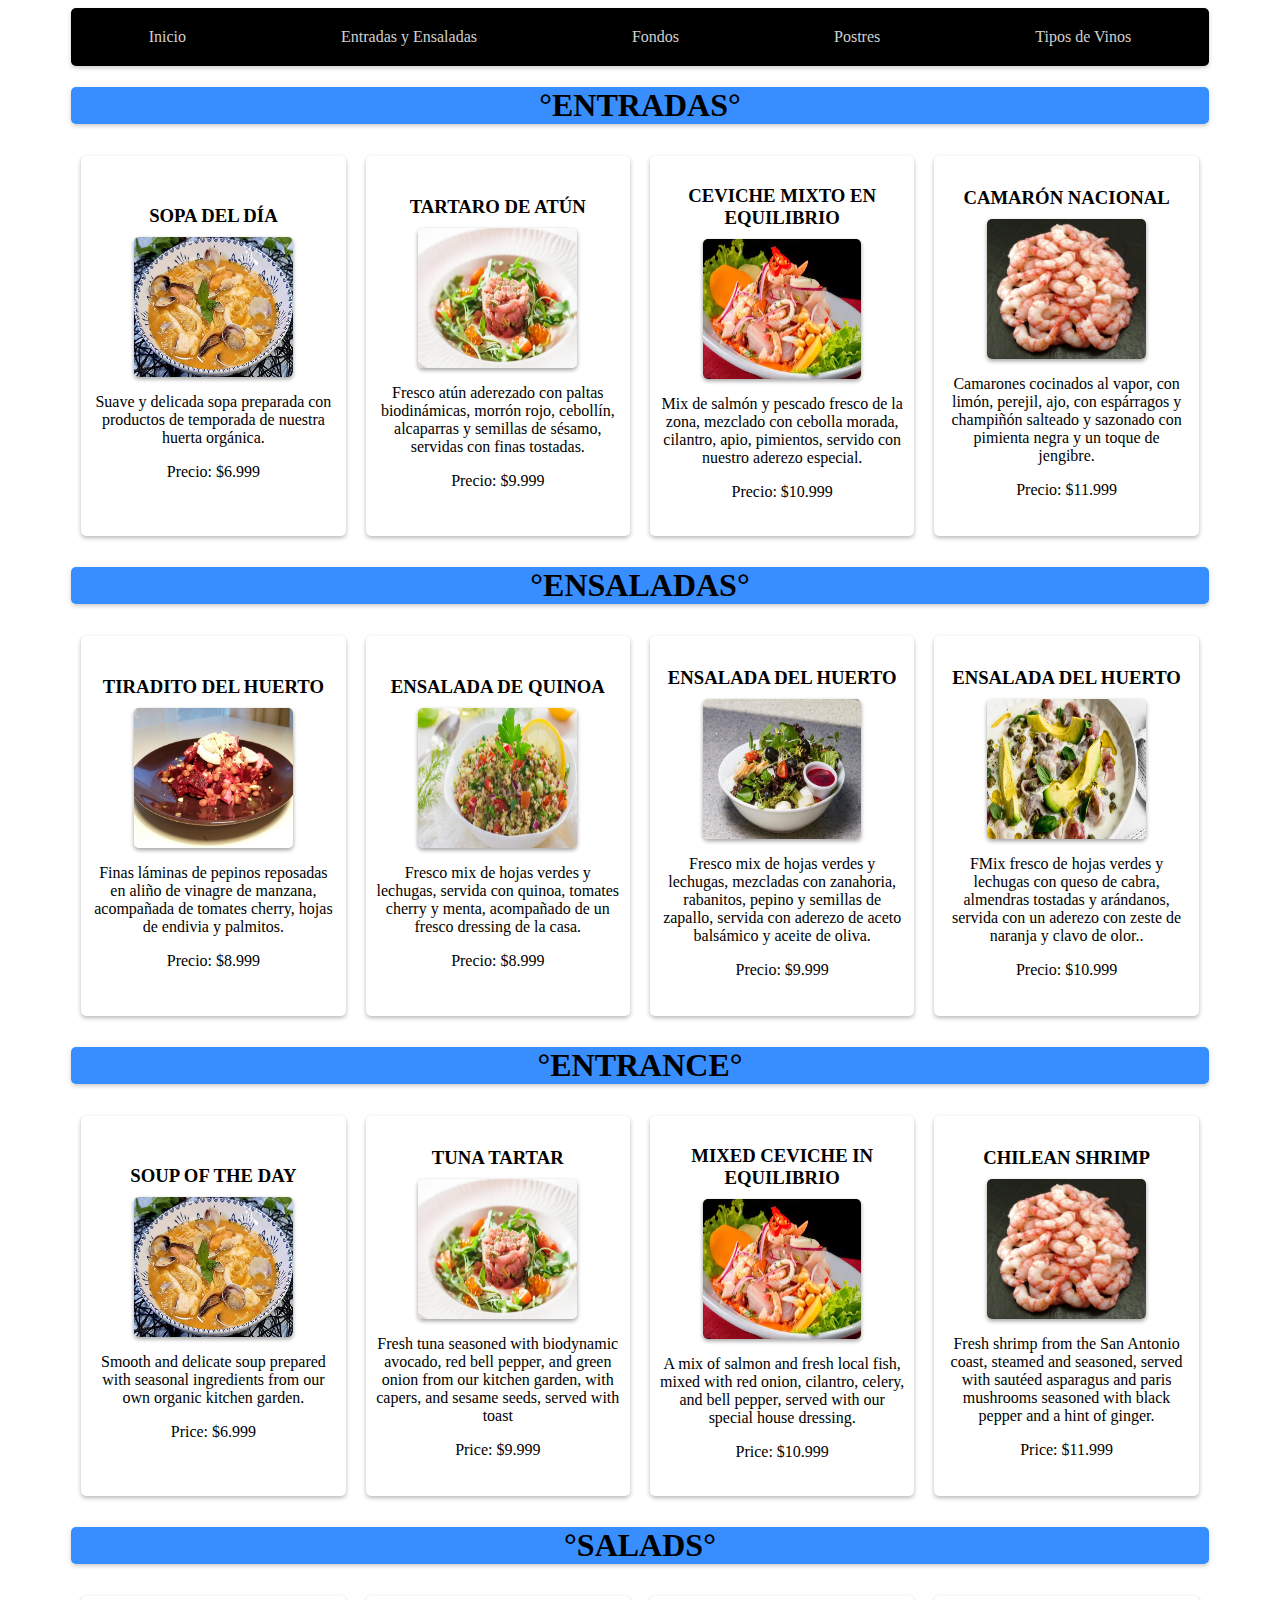
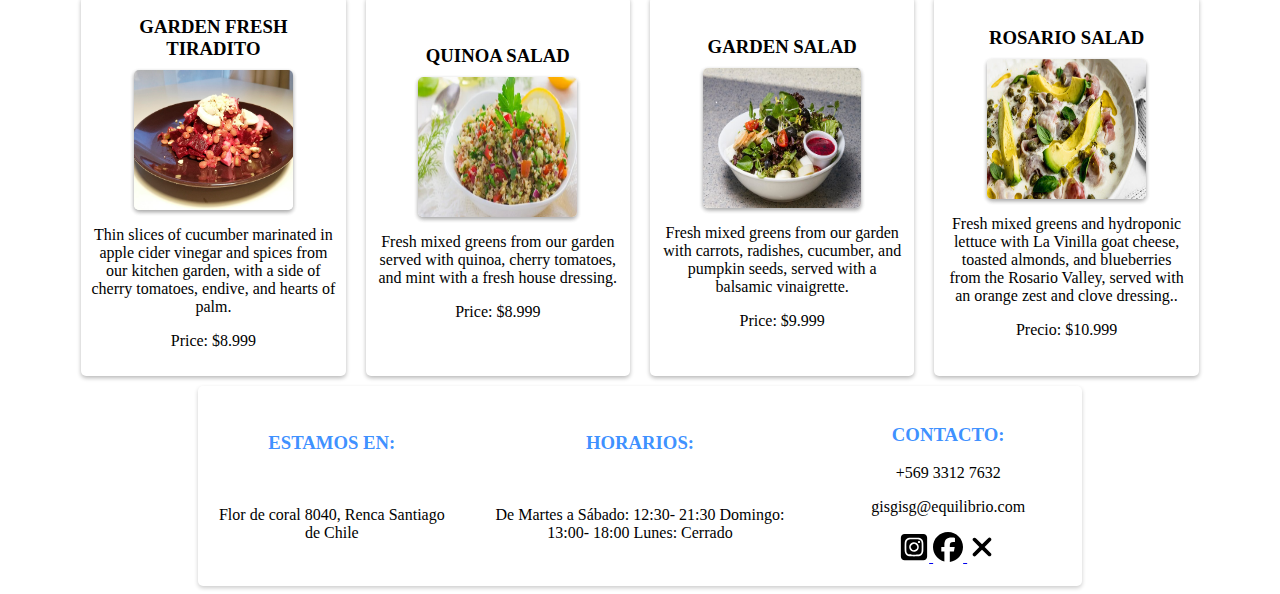
<file: entradas.html>
<!DOCTYPE html>
<html lang="en">
<head>
    <meta charset="UTF-8">
    <meta name="viewport" content="width=device-width, initial-scale=1.0">
    <title>Potres</title>
    <link rel="stylesheet" type="text/css" href="entradas.css"/>
</head>
<body>

<div id="barraNavegacion">
    <ul class="nav-lista">
        <li><a href="index.html">Inicio</a></li>
        <li><a href="entradas.html">Entradas y Ensaladas</a></li>
        <li><a href="fondos.html">Fondos</a></li>
        <li><a href="postres.html">Postres</a></li>
        <li><a href="vinos.html">Tipos de Vinos</a></li>
    </ul>
</div>

<div id="tit">
    <h1 id="pos">°ENTRADAS°</h1>
</div>

<div class="Ensaladas-Ensaladas">
    <div class="ensala">
        <h3>SOPA DEL DÍA</h3>
        <div class="asada">
            <img src="Sopa-de-pescado-y-marisco-receta.jpg"  alt="">
        </div>
        <div class="difini">
            <p>Suave y delicada sopa preparada con productos de
                temporada de nuestra huerta orgánica.</p>
            <p>Precio: $6.999</p>
        </div> 
    </div>
<br>
    <div class="ensala ">
        <h3>TARTARO DE ATÚN</h3>
        <div class="asada">
            <img src="depositphotos_131833916-stock-photo-tuna-tartare-with-greens.jpg" alt="">
        </div>
        <div class="difini">
            <p>Fresco atún aderezado con paltas biodinámicas,
                morrón rojo, cebollín, alcaparras y
                semillas de sésamo, servidas con finas tostadas.</p>
            <p>Precio: $9.999</p>
        </div>
    </div>
<br>
    <div class="ensala">
        <h3>CEVICHE MIXTO EN EQUILIBRIO</h3>
        <div class="asada">
            <img src="Receta-de-Ceviche-Mixto-Peruano.webp" alt="">
        </div>
        <div class="difini">
            <p>Mix de salmón y pescado fresco de la zona, mezclado
                con cebolla morada, cilantro, apio, pimientos, servido
                con nuestro aderezo especial.</p>
            <p>Precio: $10.999</p>
        </div>
    </div>
    <br>
    <div class="ensala">
        <h3>CAMARÓN NACIONAL</h3>
        <div class="asada">
            <img src="camaron_primera.jpg" alt="">
        </div>
        <div class="difini">
            <p>Camarones cocinados al vapor, con limón, perejil,
                ajo, con espárragos y champiñón salteado y 
                sazonado con pimienta negra y un toque de jengibre.</p>
            <p>Precio: $11.999</p>
        </div> 
    </div>
</div>

<div id="tit">
    <h1 id="pos">°ENSALADAS°</h1>
</div>

<!-- Ensaladas-y-Entradas -->

<div class="Ensaladas-Ensaladas">
    <div class="ensala">
        <h3>TIRADITO DEL HUERTO</h3>
        <div class="asada">
            <img src="Ensalada-de-rosario.jpg" alt="">
        </div>
        <div class="difini">
            <p>Finas láminas de pepinos reposadas en aliño de vinagre
                de manzana, acompañada de
                tomates cherry, hojas de endivia y palmitos.</p>
            <p>Precio: $8.999</p>
        </div>
    </div>
<br>
    <div class="ensala">
        <h3>ENSALADA DE QUINOA</h3>
        <div class="asada">
            <img src="ensalada-de-quinoa-655x368.webp" alt="">
        </div>
        <div class="difini">
            <p>Fresco mix de hojas verdes y lechugas, 
                servida con quinoa, tomates cherry y menta,
                acompañado de un fresco dressing de la casa.</p>
            <p>Precio: $8.999</p>
        </div>
    </div>
<br>
    <div class="ensala">
        <h3>ENSALADA DEL HUERTO</h3>
        <div class="asada">
            <img src="RE177.jpg" alt="">
        </div>
        <div class="difini">
            <p>Fresco mix de hojas verdes y lechugas,
                 mezcladas con zanahoria, rabanitos, pepino y
                semillas de zapallo, servida con aderezo de aceto
                balsámico y aceite de oliva.</p>
            <p>Precio: $9.999</p>
        </div>
    </div>
<br>
    <div class="ensala">
        <h3>ENSALADA DEL HUERTO</h3>
        <div class="asada">
            <img src="tiradito-apaltado-7-480x270.jpg" alt="">
        </div>
        <div class="difini">
            <p>FMix fresco de hojas verdes y lechugas 
                con queso de cabra, almendras tostadas y
                arándanos, servida con un
                aderezo con zeste de naranja y clavo de olor..</p>
                <p>Precio: $10.999</p>
        </div>
    </div>

</div>

</div>

<div id="tit">
<h1 id="pos">°ENTRANCE°</h1>
</div>

<div class="Ensaladas-Ensaladas">
    <div class="ensala">
        <h3>SOUP OF THE DAY</h3>
        <div class="asada">
            <img src="Sopa-de-pescado-y-marisco-receta.jpg" alt="">
        </div>
        <div class="difini">
            <p>Smooth and delicate soup prepared with seasonal
                ingredients from our own organic kitchen garden.</p>
            <p>Price: $6.999</p>
        </div> 
    </div>
<br>
    <div class="ensala ">
        <h3>TUNA TARTAR</h3>
        <div class="asada">
            <img src="depositphotos_131833916-stock-photo-tuna-tartare-with-greens.jpg" alt="">
        </div>
        <div class="difini">
            <p>Fresh tuna seasoned with biodynamic avocado, red
                bell pepper, and green onion from our kitchen garden,
                with capers, and sesame seeds, served with toast</p>
            <p>Price: $9.999</p>
        </div>
    </div>
<br>
    <div class="ensala">
        <h3>MIXED CEVICHE IN EQUILIBRIO</h3>
        <div class="asada">
            <img src="Receta-de-Ceviche-Mixto-Peruano.webp" alt="">
        </div>
        <div class="difini">
            <p>A mix of salmon and fresh local fish, mixed with red
                onion, cilantro, celery, and bell pepper, served with our
                special house dressing.</p>
            <p>Price: $10.999</p>
        </div>
    </div>
    <br>
    <div class="ensala">
        <h3>CHILEAN SHRIMP</h3>
        <div class="asada">
            <img src="camaron_primera.jpg" alt="">
        </div>
        <div class="difini">
            <p>Fresh shrimp from the San Antonio coast, steamed and
                seasoned, served with
                sautéed asparagus and paris mushrooms seasoned with
                black pepper and a hint of ginger.</p>
            <p>Price: $11.999</p>
        </div> 
    </div>
</div>

<div id="tit">
    <h1 id="pos">°SALADS°</h1>
</div>

<!-- Ensaladas-y-Entradas -->

<div class="Ensaladas-Ensaladas">
    <div class="ensala">
        <h3>GARDEN FRESH TIRADITO</h3>
        <div class="asada">
            <img src="Ensalada-de-rosario.jpg" alt="">
        </div>
        <div class="difini">
            <p>Thin slices of cucumber marinated in apple cider
                vinegar and spices from our kitchen garden, with a side
                of cherry tomatoes, endive, and hearts of palm.</p>
            <p>Price: $8.999</p>
        </div>
    </div>
<br>
    <div class="ensala">
        <h3>QUINOA SALAD</h3>
        <div class="asada">
            <img src="ensalada-de-quinoa-655x368.webp" alt="">
        </div>
        <div class="difini">
            <p>Fresh mixed greens from our garden served with
                quinoa, cherry tomatoes, and mint with a fresh house
                dressing.</p>
            <p>Price: $8.999</p>
        </div>
    </div>
<br>
    <div class="ensala">
        <h3>GARDEN SALAD</h3>
        <div class="asada">
            <img src="RE177.jpg" alt="">
        </div>
        <div class="difini">
            <p>Fresh mixed greens from our garden with carrots,
                radishes, cucumber, and pumpkin seeds, served with a
                balsamic vinaigrette.</p>
            <p>Price: $9.999</p>
        </div>
    </div>
<br>
    <div class="ensala">
        <h3>ROSARIO SALAD</h3>
        <div class="asada">
            <img src="tiradito-apaltado-7-480x270.jpg" alt="">
        </div>
        <div class="difini">
            <p>Fresh mixed greens and hydroponic lettuce with
                La Vinilla goat cheese, toasted almonds, and blueberries
                from the Rosario Valley, served with an orange zest
                and clove dressing..</p>
                <p>Precio: $10.999</p>
        </div>
    </div>

</div>

<div id="box3">

    <div id="ubicacion">
        <h3 class="red">ESTAMOS EN:</h3>
        <br>
        <p>Flor de coral 8040, Renca Santiago de Chile</p>
    </div>

    <div id="Horarios">
        <h3 class="red">HORARIOS:</h3>
        <br>
        <p>De Martes a Sábado: 12:30- 21:30 Domingo: 13:00- 18:00 Lunes: Cerrado</p>
    </div>
<br>
<br>
    <div id="Contacto">
        <h3 class="red">CONTACTO:</h3>
        <p>+569 3312 7632</p>
        <p>gisgisg@equilibrio.com</p>
        <a href="https://www.instagram.com/">
            <img src="square-instagram-brands-solid.svg" id="insta">
        </a>
        <a href="https://www.facebook.com/?locale=es_LA">
            <img src="facebook-brands-solid.svg" id="face">
        </a>
        <a href="https://x.com/?lang=es">
            <img src="xmark-solid.svg" id="x">
        </a> 
    </div>

</div>

</body>

</html>
</file>
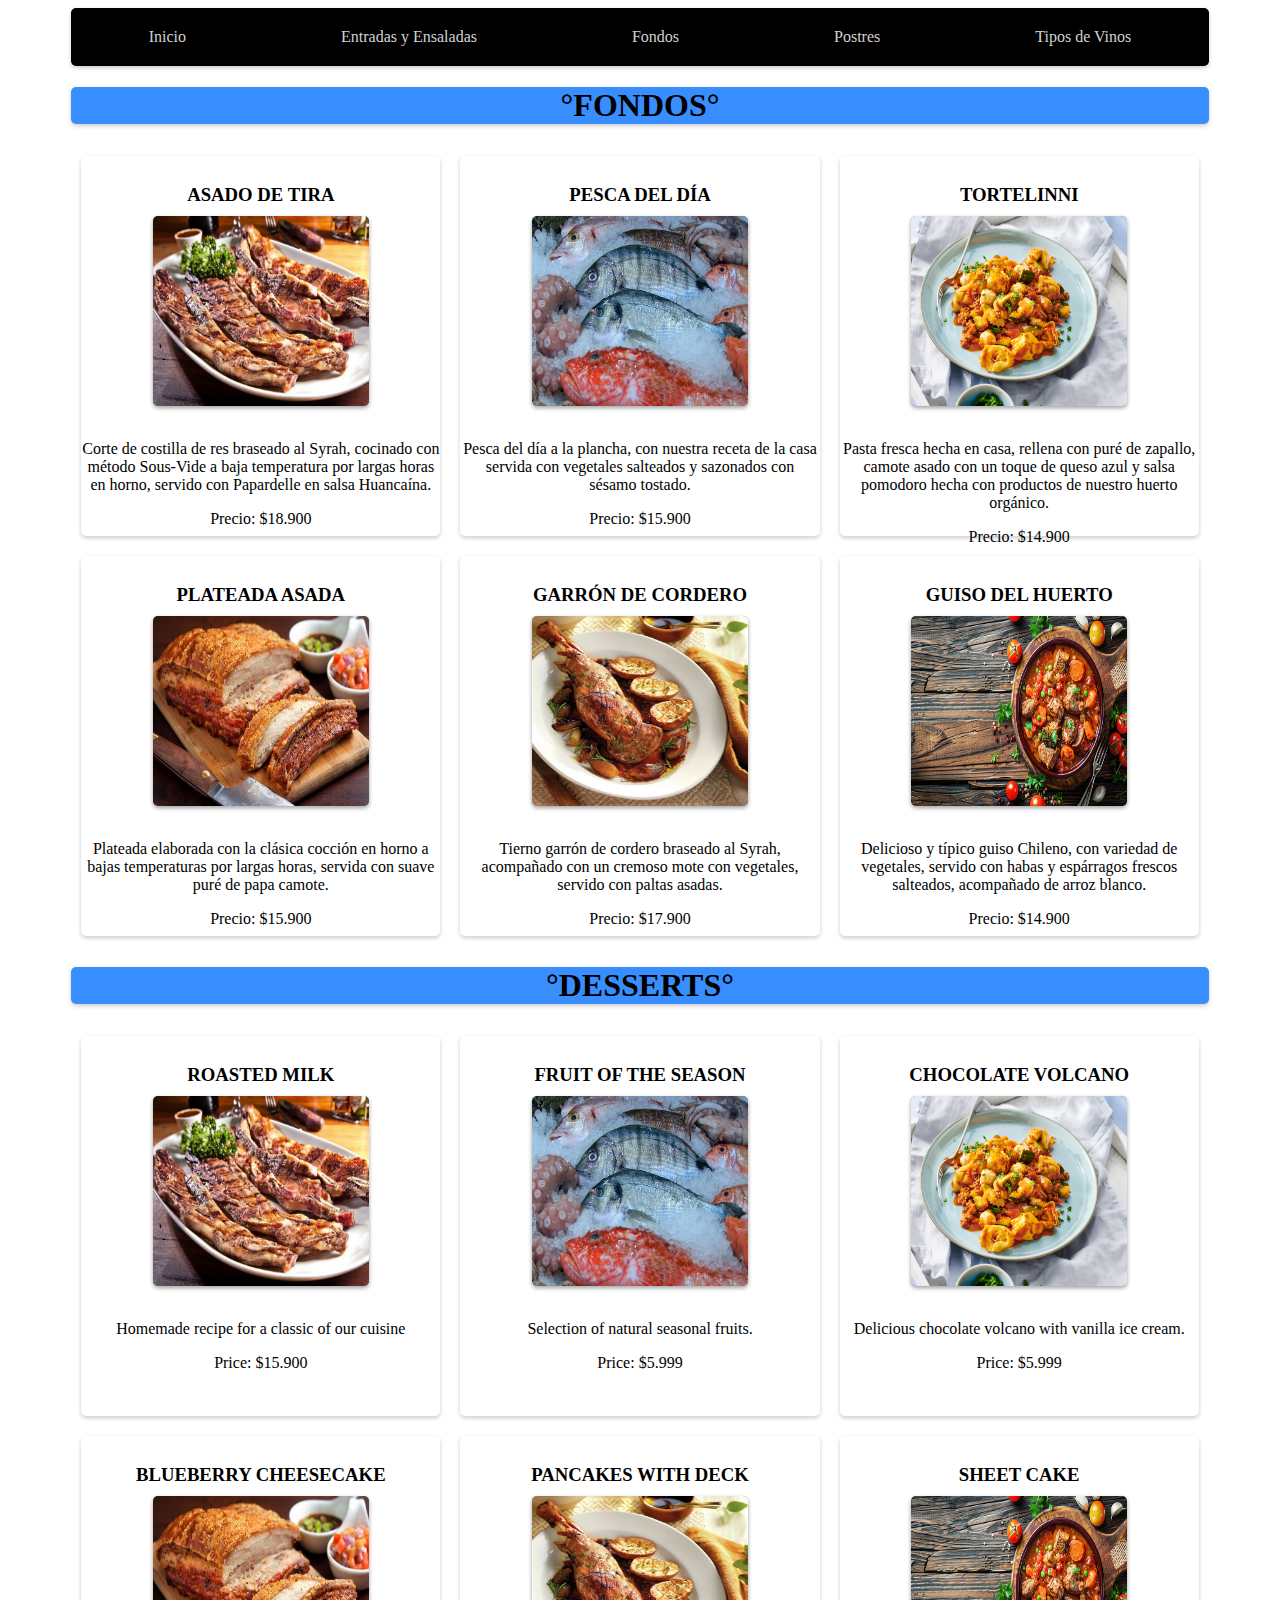
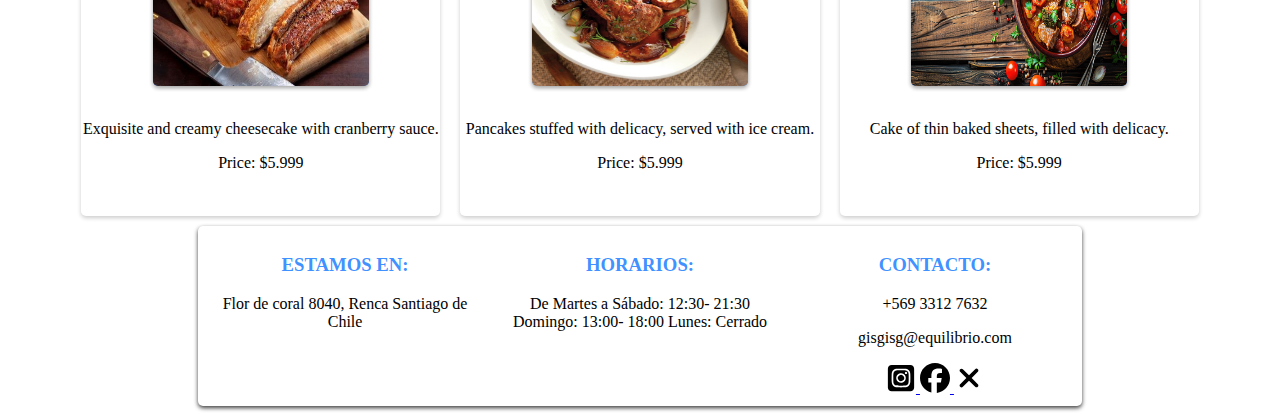
<file: fondos.html>
<!DOCTYPE html>
<html lang="en">
<head>
    <meta charset="UTF-8">
    <meta name="viewport" content="width=device-width, initial-scale=1.0">
    <link rel="stylesheet" href="fondos.css">
    <title>Document</title>
</head>
<body>

    <div id="barraNavegacion">
        <ul class="nav-lista">
            <li><a href="index.html">Inicio</a></li>
            <li><a href="entradas.html">Entradas y Ensaladas</a></li>
            <li><a href="fondos.html">Fondos</a></li>
            <li><a href="postres.html">Postres</a></li>
            <li><a href="vinos.html">Tipos de Vinos</a></li>
        </ul>
    </div>
    
    <div id="tit">
        <h1 id="pos">°FONDOS°</h1>
    </div>

    <div class="contenedor1">
        <div class="postres ">
            <br>
            <h3>ASADO DE TIRA</h3>
            <div class="asada">
                <img src="la-tira-de-asado-varia-se-precio-segun-se-lo-LQ2ODSIAN5FMPKD2G722FLCXUM.avif"  alt="">
            </div>
            <br>
            <p>Corte de costilla de res braseado al Syrah,
                cocinado con método Sous-Vide a baja temperatura
                por largas horas en horno, servido con Papardelle
                en salsa Huancaína.</p>
            <p>Precio: $18.900</p> 
        </div>
<br>
        <div class="postres ">
            <br>
            <h3>PESCA DEL DÍA </h3>
            <div class="asada">
                <img src="como_saber_si_el_pescado_es_fresco_31613_orig.jpg"  alt="">
            </div>
            <br>
            <p>Pesca del día a la plancha, con nuestra receta de
                la casa servida con vegetales salteados y sazonados
                con sésamo tostado.</p>
            <p>Precio: $15.900</p>
        </div>
<br>
        <div class="postres">
            <br>
            <h3>TORTELINNI</h3>
            <div class="asada">
                <img src="e3ff0abe-e56d-4010-a722-417b4087dec9.avif"  alt="">
            </div>
            <br>
            <p>Pasta fresca hecha en casa, rellena con puré de zapallo,
                camote asado con un toque de queso azul y salsa
                pomodoro hecha con productos de nuestro huerto
                orgánico.</p>
            <p>Precio: $14.900</p>
        </div>
    </div>

    <div class="contenedor1">
        <div class="postres ">
            <br>
            <h3>PLATEADA ASADA</h3>
            <div class="asada">
                <img src="94f419f13a42f3da6e382262628f6a89.jpeg"  alt="">
            </div>
            <br>
            <p>Plateada elaborada con la clásica cocción en horno a
                bajas temperaturas por largas horas, servida con suave
                puré de papa camote.</p>
            <p>Precio: $15.900</p>
        </div>
<br>
        <div class="postres ">
            <br>
            <h3>GARRÓN DE CORDERO</h3>
            <div class="asada">
                <img src="paso_a_paso_para_realizar_paletilla_de_cordero_al_horno_con_escalonias_y_patatas_resultado_final_adbe15c1_600x600.jpg"  alt="">
            </div>
            <br>
            <p>Tierno garrón de cordero braseado al Syrah,
                acompañado con un cremoso mote con
                vegetales, servido con paltas asadas.</p>
            <p>Precio: $17.900</p>
        </div>
<br>
        <div class="postres ">
            <br>
            <h3>GUISO DEL HUERTO</h3>
            <div class="asada">
                <img src="pngtree-stew-with-meat-and-vegetables-in-tomato-sauce-on-wooden-background-image_15872146.jpg"  alt="">
            </div>
            <br>
            <p>Delicioso y típico guiso Chileno, con variedad de
                vegetales, servido con habas y
                espárragos frescos salteados, acompañado de
                arroz blanco.</p>
            <p>Precio: $14.900</p>
        </div>
    </div>

</div>

<div id="tit">
    <h1 id="pos">°DESSERTS°</h1>
</div>

<div class="contenedor1">
    <div class="postres ">
        <br>
        <h3>ROASTED MILK</h3>
        <div class="asada">
            <img src="la-tira-de-asado-varia-se-precio-segun-se-lo-LQ2ODSIAN5FMPKD2G722FLCXUM.avif"  alt="ASADO DE TIRA">
        </div>
        <br>
        <p>Homemade recipe for a classic of our cuisine</p>
        <p>Price: $15.900</p> 
    </div>
<br>
    <div class="postres ">
        <br>
        <h3>FRUIT OF THE SEASON</h3>
        <div class="asada">
            <img src="como_saber_si_el_pescado_es_fresco_31613_orig.jpg"  alt="PESCA DEL DÍA">
        </div>
        <br>
        <p>
            Selection of natural seasonal fruits.</p>
        <p>Price: $5.999</p>
    </div>
<br>
    <div class="postres ">
        <br>
        <h3>CHOCOLATE VOLCANO</h3>
        <div class="asada">
            <img src="e3ff0abe-e56d-4010-a722-417b4087dec9.avif"  alt="PLATEADA ASADA">
        </div>
        <br>
        <p>Delicious chocolate volcano with vanilla ice cream.</p>
        <p>Price: $5.999</p>
    </div>
</div>

<div class="contenedor1">
    <div class="postres ">
        <br>
        <h3>BLUEBERRY CHEESECAKE</h3>
        <div class="asada">
            <img src="94f419f13a42f3da6e382262628f6a89.jpeg"  alt="PLATEADA ASADA">
        </div>
        <br>
        <p>Exquisite and creamy cheesecake with cranberry sauce.</p>
        <p>Price: $5.999</p>
    </div>
<br>
    <div class="postres ">
        <br>
        <h3>PANCAKES WITH DECK</h3>
        <div class="asada">
            <img src="paso_a_paso_para_realizar_paletilla_de_cordero_al_horno_con_escalonias_y_patatas_resultado_final_adbe15c1_600x600.jpg"  alt="GARRÓN DE CORDERO">
        </div>
        <br>
        <p>Pancakes stuffed with delicacy, served with ice cream.</p>
        <p>Price: $5.999</p>
    </div>
<br>
    <div class="postres ">
        <br>
        <h3>SHEET CAKE</h3>
        <div class="asada">
            <img src="pngtree-stew-with-meat-and-vegetables-in-tomato-sauce-on-wooden-background-image_15872146.jpg"  alt="GUISO DEL HUERTO">
        </div>
        <br>
        <p>Cake of thin baked sheets, filled with delicacy.</p>
        <p>Price: $5.999</p>
    </div>
</div>

<div id="box3">

    <div id="ubicacion">
        <h3 class="red">ESTAMOS EN:</h3>
        <p>Flor de coral 8040, Renca Santiago de Chile</p>
    </div>

    <div id="Horarios">
        <h3 class="red">HORARIOS:</h3>
        <p>De Martes a Sábado: 12:30- 21:30 Domingo: 13:00- 18:00 Lunes: Cerrado</p>
    </div>

    <div id="Contacto">
        <h3 class="red">CONTACTO:</h3>
        <p>+569 3312 7632</p>
        <p>gisgisg@equilibrio.com</p>
        <div id="anclaje">
            <a href="https://www.instagram.com/">
                <img src="square-instagram-brands-solid.svg" id="insta">
            </a>
            <a href="https://www.facebook.com/?locale=es_LA">
                <img src="facebook-brands-solid.svg" id="face">
            </a>
            <a href="https://x.com/?lang=es">
                <img src="xmark-solid.svg" id="x">
            </a>
        </div>
    </div>

</div>

</div>

</body>
</html>
</file>
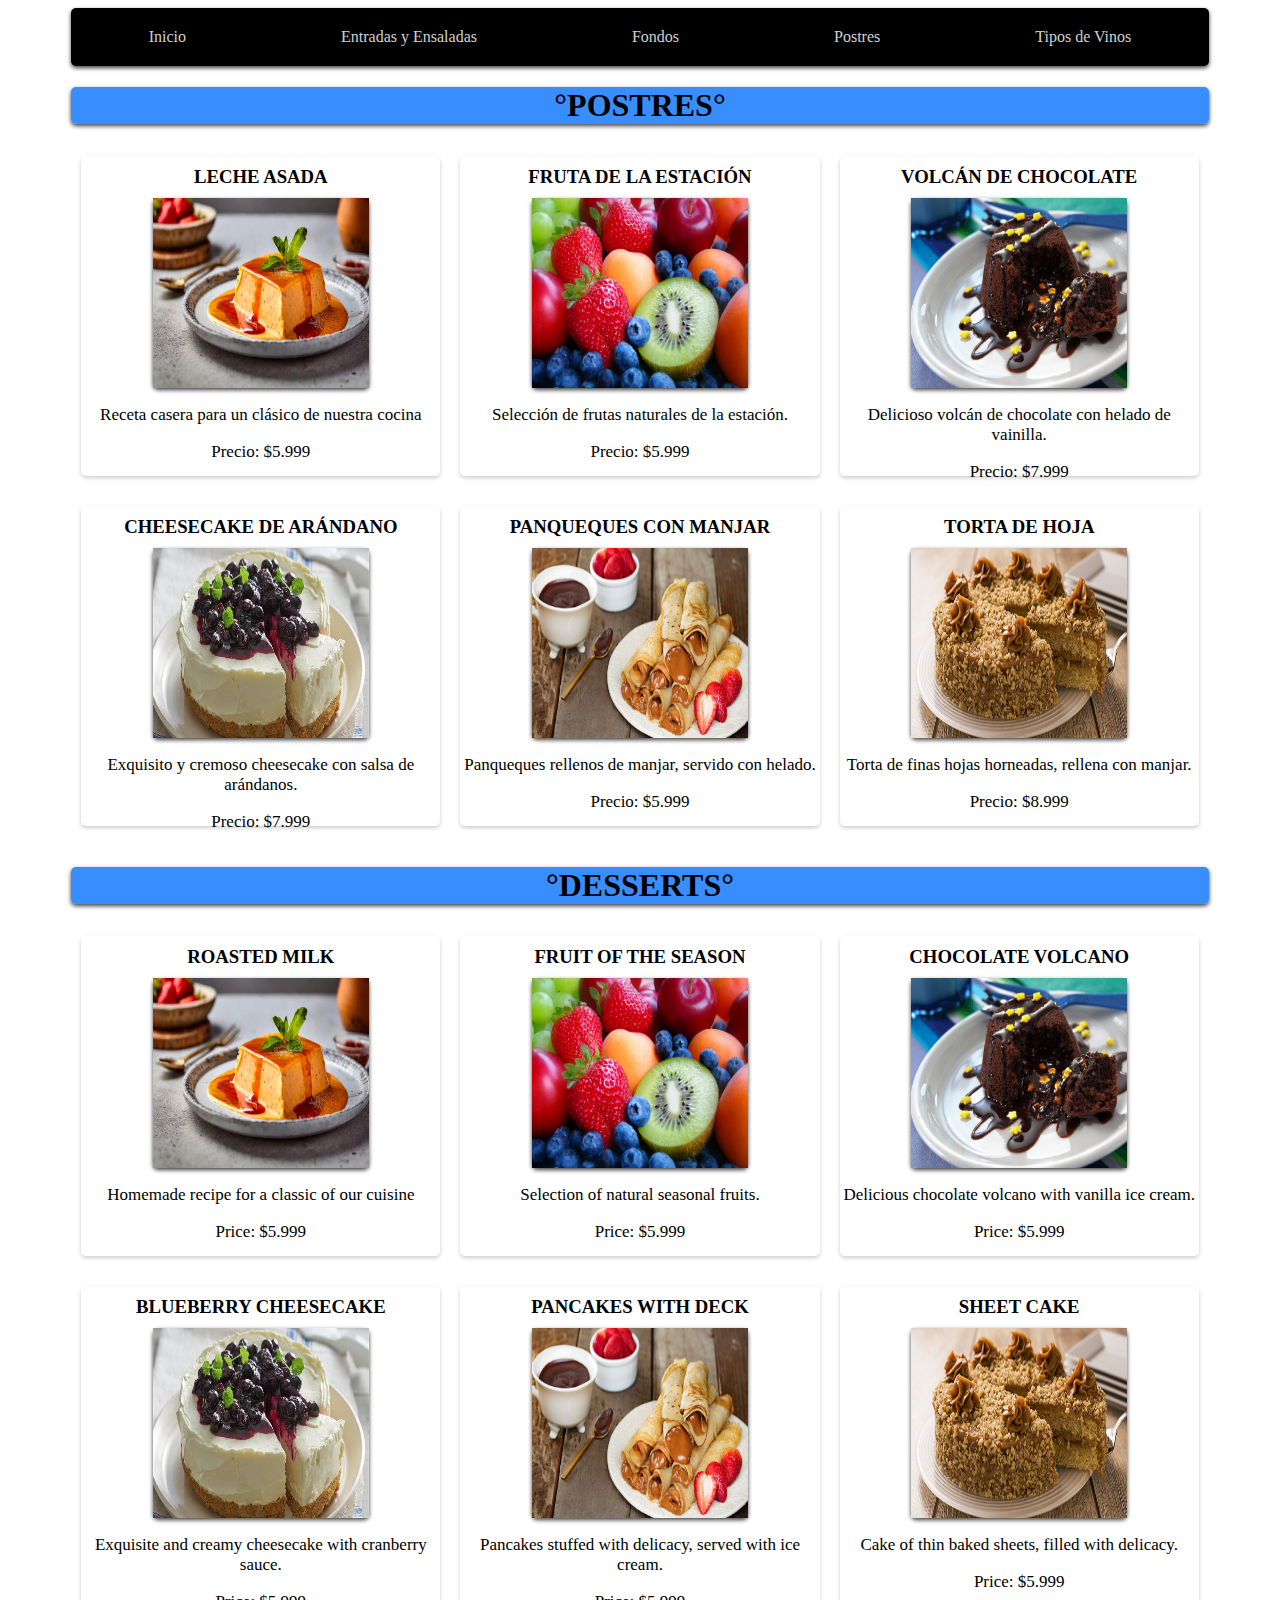
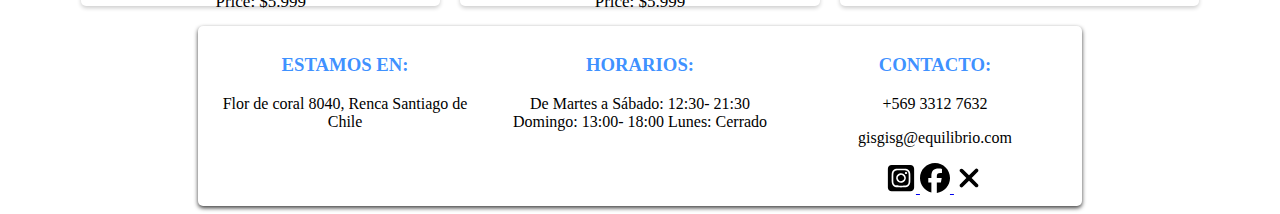
<file: postres.html>
<!DOCTYPE html>
<html lang="en">
<head>
    <meta charset="UTF-8">
    <meta name="viewport" content="width=device-width, initial-scale=1.0">
    <title>Potres</title>
    <link rel="stylesheet" type="text/css" href="postres.css"/>
</head>
<body>

    <div id="barraNavegacion">
        <ul class="nav-lista">
            <li><a href="index.html">Inicio</a></li>
            <li><a href="entradas.html">Entradas y Ensaladas</a></li>
            <li><a href="fondos.html">Fondos</a></li>
            <li><a href="postres.html">Postres</a></li>
            <li><a href="vinos.html">Tipos de Vinos</a></li>
        </ul>
    </div>
    
    <div id="tit">
        <h1 id="pos">°POSTRES°</h1>
    </div>

    <div class="contenedor1">
        <div class="postres ">
            <h3>LECHE ASADA</h3>
            <div class="asada">
                <img src="receta-de-leche-asada-con-leche-condensada-Paulina-Cocina-Recetas.jpg"  alt="">
            </div>
            <p>Receta casera para un clásico de nuestra cocina</p>
            <p>Precio: $5.999</p> 
        </div>
<br>
        <div class="postres ">
            <h3>FRUTA DE LA ESTACIÓN</h3>
            <div class="asada">
                <img src="frutas.jpg"  alt="">
            </div>
            <p>Selección de frutas naturales de la estación.</p>
            <p>Precio: $5.999</p>
        </div>
<br>
        <div class="postres ">
            <h3>VOLCÁN DE CHOCOLATE</h3>
            <div class="asada">
                <img src="BClatam-recipe-volcan-de-chocolate.webp"  alt="">
            </div>
            <p>Delicioso volcán de chocolate con helado de vainilla.</p>
            <p>Precio: $7.999</p>
        </div>
    </div>

    <div class="contenedor1">
        <div class="postres ">
            <h3>CHEESECAKE DE ARÁNDANO</h3>
            <div class="asada">
                <img src="paso_a_paso_para_realizar_cheesecake_con_arandanos_resultado_final_e3aac647_720x360.jpg"  alt="">
            </div>
            <p>Exquisito y cremoso cheesecake con salsa de arándanos.</p>
            <p>Precio: $7.999</p>
        </div>
<br>
        <div class="postres ">
            <h3>PANQUEQUES CON MANJAR</h3>
            <div class="asada">
                <img src="principal_5d320c47de661.jpg"  alt="">
            </div>
            <p>Panqueques rellenos de manjar, servido con helado.</p>
            <p>Precio: $5.999</p>
        </div>
<br>
        <div class="postres ">
            <h3>TORTA DE HOJA</h3>
            <div class="asada">
                <img src="Torta-de-vainilla-con-manjar-y-nuez.jpg"  alt="">
            </div>
            <p>Torta de finas hojas horneadas, rellena con manjar.</p>
            <p>Precio: $8.999</p>
        </div>
    </div>

</div>

<div id="tit">
    <h1 id="pos">°DESSERTS°</h1>
</div>

<div class="contenedor1">
    <div class="postres ">
        <h3>ROASTED MILK</h3>
        <div class="asada">
            <img src="receta-de-leche-asada-con-leche-condensada-Paulina-Cocina-Recetas.jpg"  alt="">
        </div>
        <p>Homemade recipe for a classic of our cuisine</p>
        <p>Price: $5.999</p> 
    </div>
<br>
    <div class="postres ">
        <h3>FRUIT OF THE SEASON</h3>
        <div class="asada">
            <img src="frutas.jpg"  alt="">
        </div>
        <p>
            Selection of natural seasonal fruits.</p>
        <p>Price: $5.999</p>
    </div>
<br>
    <div class="postres ">
        <h3>CHOCOLATE VOLCANO</h3>
        <div class="asada">
            <img src="BClatam-recipe-volcan-de-chocolate.webp"  alt="">
        </div>
        <p>Delicious chocolate volcano with vanilla ice cream.</p>
        <p>Price: $5.999</p>
    </div>
</div>

<div class="contenedor1">
    <div class="postres ">
        <h3>BLUEBERRY CHEESECAKE</h3>
        <div class="asada">
            <img src="paso_a_paso_para_realizar_cheesecake_con_arandanos_resultado_final_e3aac647_720x360.jpg"  alt="">
        </div>
        <p>Exquisite and creamy cheesecake with cranberry sauce.</p>
        <p>Price: $5.999</p>
    </div>
<br>
    <div class="postres ">
        <h3>PANCAKES WITH DECK</h3>
        <div class="asada">
            <img src="principal_5d320c47de661.jpg"  alt="">
        </div>
        <p>Pancakes stuffed with delicacy, served with ice cream.</p>
        <p>Price: $5.999</p>
    </div>
<br>
    <div class="postres ">
        <h3>SHEET CAKE</h3>
        <div class="asada">
            <img src="Torta-de-vainilla-con-manjar-y-nuez.jpg" alt="">
        </div>
        <p>Cake of thin baked sheets, filled with delicacy.</p>
        <p>Price: $5.999</p>
    </div>
</div>

<div id="box3">

    <div id="ubicacion">
        <h3 class="red">ESTAMOS EN:</h3>
        <p>Flor de coral 8040, Renca Santiago de Chile</p>
    </div>

    <div id="Horarios">
        <h3 class="red">HORARIOS:</h3>
        <p>De Martes a Sábado: 12:30- 21:30 Domingo: 13:00- 18:00 Lunes: Cerrado</p>
    </div>

    <div id="Contacto">
        <h3 class="red">CONTACTO:</h3>
        <p>+569 3312 7632</p>
        <p>gisgisg@equilibrio.com</p>
        <div id="anclaje">
            <a href="https://www.instagram.com/">
                <img src="square-instagram-brands-solid.svg" id="insta">
            </a>
            <a href="https://www.facebook.com/?locale=es_LA">
                <img src="facebook-brands-solid.svg" id="face">
            </a>
            <a href="https://x.com/?lang=es">
                <img src="xmark-solid.svg" id="x">
            </a>
        </div>
    </div>

</div>

</div>
</body>
</html>
</file>
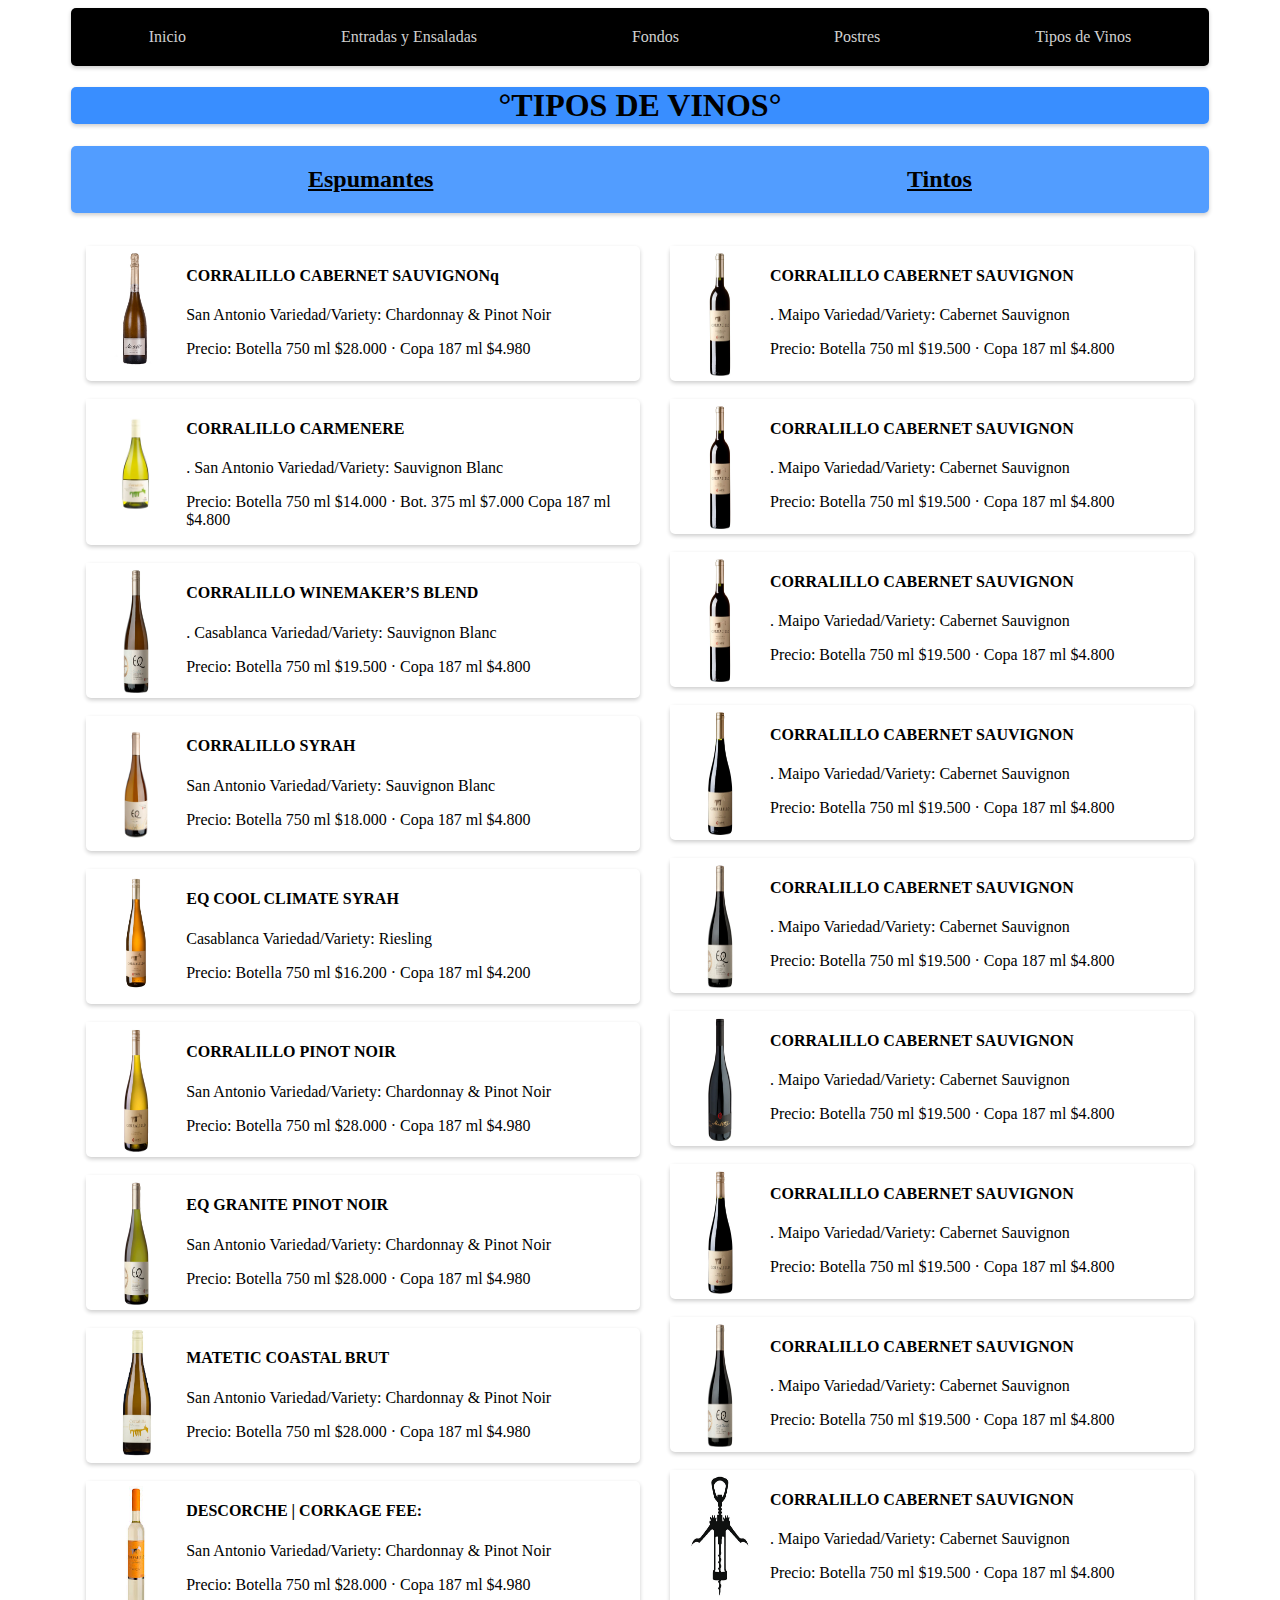
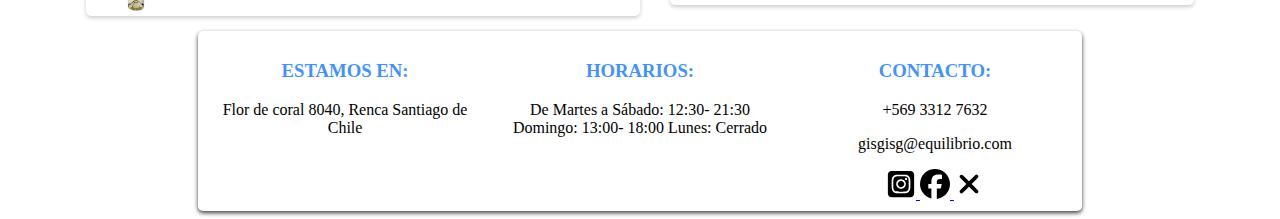
<file: vinos.html>
<!DOCTYPE html>
<html lang="en">

<head>
    <meta charset="UTF-8">
    <meta name="viewport" content="width=device-width, initial-scale=1.0">
    <title>Bebidas y tipos de Vinos</title>
    <link rel="stylesheet" href="vinos.css">
</head>

<body>

    <div id="barraNavegacion">
        <ul class="nav-lista">
            <li><a href="inicio.html">Inicio</a></li>
            <li><a href="entradas.html">Entradas y Ensaladas</a></li>
            <li><a href="fondos.html">Fondos</a></li>
            <li><a href="postres.html">Postres</a></li>
            <li><a href="vinos.html">Tipos de Vinos</a></li>
        </ul>
    </div>

    <div id="tit">
        <h1 id="pos">°TIPOS DE VINOS°</h1>
    </div>
    <div id="subt">
        <h2>Espumantes</h2>
        <h2>Tintos</h2>
    </div>
    <br>
    <div id="Contenedor-1">
        <div class="cont-1">
            <div class="Espumantes-1">
                <img class="foot-1" src="foto1.jpg"  alt="COASTAL BRUT">
                <div class="texp">
                    <h4>CORRALILLO CABERNET SAUVIGNONq</h4>
                    <p>San Antonio Variedad/Variety: Chardonnay & Pinot Noir</p>
                    <p>Precio: Botella 750 ml $28.000 · Copa 187 ml $4.980</p>
                </div>
            </div>
            <br>
            <div class="Espumantes-1">
                <img class="foot-1" src="foto2.jpg" 
                    alt="COASTAL BRUT">
                <div class="texp">
                    <h4>CORRALILLO CARMENERE</h4>
                    <p>. San Antonio Variedad/Variety: Sauvignon Blanc</p>
                    <p>Precio: Botella 750 ml $14.000 · Bot. 375 ml $7.000 Copa 187 ml $4.800</p>
                </div>
            </div>
            <br>
            <div class="Espumantes-1">
                <img class="foot-1" src="foto3.webp" alt="COASTAL BRUT">
                <div class="texp">
                    <h4>CORRALILLO WINEMAKER’S BLEND</h4>
                    <p>. Casablanca Variedad/Variety: Sauvignon Blanc</p>
                    <p>Precio: Botella 750 ml $19.500 · Copa 187 ml $4.800</p>
                </div>
            </div>
            <br>
            <div class="Espumantes-1">
                <img class="foot-1" src="foto4.jpg"  alt="COASTAL BRUT">
                <div class="texp">
                    <h4>CORRALILLO SYRAH</h4>
                    <p>San Antonio Variedad/Variety: Sauvignon Blanc</p>
                    <p>Precio: Botella 750 ml $18.000 · Copa 187 ml $4.800</p>
                </div>
            </div>
            <br>
            <div class="Espumantes-1">
                <img class="foot-1" src="foto5.webp" alt="COASTAL BRUT">
                <div class="texp">
                    <h4>EQ COOL CLIMATE SYRAH</h4>
                    <p>Casablanca Variedad/Variety: Riesling</p>
                    <p>Precio: Botella 750 ml $16.200 · Copa 187 ml $4.200</p>
                </div>
            </div>
            <br>
            <div class="Espumantes-1">
                <img class="foot-1" src="foto6.webp" alt="COASTAL BRUT">
                <div class="texp">
                    <h4>CORRALILLO PINOT NOIR</h4>
                    <p>San Antonio Variedad/Variety: Chardonnay & Pinot Noir</p>
                    <p>Precio: Botella 750 ml $28.000 · Copa 187 ml $4.980</p>
                </div>
            </div>
            <br>
            <div class="Espumantes-1">
                <img class="foot-1" src="foto7.webp" alt="COASTAL BRUT">
                <div class="texp">
                    <h4>EQ GRANITE PINOT NOIR</h4>
                    <p>San Antonio Variedad/Variety: Chardonnay & Pinot Noir</p>
                    <p>Precio: Botella 750 ml $28.000 · Copa 187 ml $4.980</p>
                </div>
            </div>
            <br>
            <div class="Espumantes-1">
                <img class="foot-1" src="foto8.webp" alt="COASTAL BRUT">
                <div class="texp">
                    <h4>MATETIC COASTAL BRUT</h4>
                    <p>San Antonio Variedad/Variety: Chardonnay & Pinot Noir</p>
                    <p>Precio: Botella 750 ml $28.000 · Copa 187 ml $4.980</p>
                </div>
            </div>
            <br>
            <div class="Espumantes-1">
                <img class="foot-1" src="foto9.jpeg" alt="COASTAL BRUT">
                <div class="texp">
                    <h4>DESCORCHE | CORKAGE FEE:</h4>
                    <p>San Antonio Variedad/Variety: Chardonnay & Pinot Noir</p>
                    <p>Precio: Botella 750 ml $28.000 · Copa 187 ml $4.980</p>
                </div>
            </div>
        </div>
        <br>
        <div id="Contenedor-2">
            <div class="cont-1">
                <div class="Espumantes-1">
                    <img class="foot-1" src="1.webp" 
                        alt="CORRALILLO CABERNET SAUVIGNON">
                    <div class="texp">
                        <h4>CORRALILLO CABERNET SAUVIGNON</h4>
                        <p>. Maipo Variedad/Variety: Cabernet Sauvignon</p>
                        <p>Precio: Botella 750 ml $19.500 · Copa 187 ml $4.800</p>
                    </div>
                </div>
                <br>
                <div class="Espumantes-1">
                    <img class="foot-1" src="2.webp" 
                        alt="CORRALILLO CABERNET SAUVIGNON">
                    <div class="texp">
                        <h4>CORRALILLO CABERNET SAUVIGNON</h4>
                        <p>. Maipo Variedad/Variety: Cabernet Sauvignon</p>
                        <p>Precio: Botella 750 ml $19.500 · Copa 187 ml $4.800</p>
                    </div>
                </div>
                <br>
                <div class="Espumantes-1">
                    <img class="foot-1" src="3.webp" 
                        alt="CORRALILLO CABERNET SAUVIGNON">
                    <div class="texp">
                        <h4>CORRALILLO CABERNET SAUVIGNON</h4>
                        <p>. Maipo Variedad/Variety: Cabernet Sauvignon</p>
                        <p>Precio: Botella 750 ml $19.500 · Copa 187 ml $4.800</p>
                    </div>
                </div>
                <br>
                <div class="Espumantes-1">
                    <img class="foot-1" src="4.webp" 
                        alt="CORRALILLO CABERNET SAUVIGNON">
                    <div class="texp">
                        <h4>CORRALILLO CABERNET SAUVIGNON</h4>
                        <p>. Maipo Variedad/Variety: Cabernet Sauvignon</p>
                        <p>Precio: Botella 750 ml $19.500 · Copa 187 ml $4.800</p>
                    </div>
                </div>
                <br>
                <div class="Espumantes-1">
                    <img class="foot-1" src="5.webp"
                        alt="CORRALILLO CABERNET SAUVIGNON">
                    <div class="texp">
                        <h4>CORRALILLO CABERNET SAUVIGNON</h4>
                        <p>. Maipo Variedad/Variety: Cabernet Sauvignon</p>
                        <p>Precio: Botella 750 ml $19.500 · Copa 187 ml $4.800</p>
                    </div>
                </div>
                <br>
                <div class="Espumantes-1">
                    <img class="foot-1" src="6.webp" 
                        alt="CORRALILLO CABERNET SAUVIGNON">
                    <div class="texp">
                        <h4>CORRALILLO CABERNET SAUVIGNON</h4>
                        <p>. Maipo Variedad/Variety: Cabernet Sauvignon</p>
                        <p>Precio: Botella 750 ml $19.500 · Copa 187 ml $4.800</p>
                    </div>
                </div>
                <br>
                <div class="Espumantes-1">
                    <img class="foot-1" src="7.webp"
                        alt="CORRALILLO CABERNET SAUVIGNON">
                        <div class="texp">
                            <h4>CORRALILLO CABERNET SAUVIGNON</h4>
                    <p>. Maipo Variedad/Variety: Cabernet Sauvignon</p>
                    <p>Precio: Botella 750 ml $19.500 · Copa 187 ml $4.800</p>
                        </div>
                </div>
                <br>
                <div class="Espumantes-1">
                    <img class="foot-1" src="8.webp" 
                        alt="CORRALILLO CABERNET SAUVIGNON">
                        <div class="texp">
                            <h4>CORRALILLO CABERNET SAUVIGNON</h4>
                            <p>. Maipo Variedad/Variety: Cabernet Sauvignon</p>
                            <p>Precio: Botella 750 ml $19.500 · Copa 187 ml $4.800</p>
                        </div>
                </div>
                <br>
                <div class="Espumantes-1">
                    <img class="foot-1" src="9.jpg" 
                        alt="CORRALILLO CABERNET SAUVIGNON">
                        <div class="texp">
                            <h4>CORRALILLO CABERNET SAUVIGNON</h4>
                            <p>. Maipo Variedad/Variety: Cabernet Sauvignon</p>
                            <p>Precio: Botella 750 ml $19.500 · Copa 187 ml $4.800</p>
                        </div>
                </div>
            </div>

        </div>

    </div>

    <div id="box3">

        <div id="ubicacion">
            <h3 class="red">ESTAMOS EN:</h3>
            <p>Flor de coral 8040, Renca Santiago de Chile</p>
        </div>
    
        <div id="Horarios">
            <h3 class="red">HORARIOS:</h3>
            <p>De Martes a Sábado: 12:30- 21:30 Domingo: 13:00- 18:00 Lunes: Cerrado</p>
        </div>
    
        <div id="Contacto">
            <h3 class="red">CONTACTO:</h3>
            <p>+569 3312 7632</p>
            <p>gisgisg@equilibrio.com</p>
            <div id="anclaje">
                <a href="https://www.instagram.com/">
                    <img src="square-instagram-brands-solid.svg" id="insta">
                </a>
                <a href="https://www.facebook.com/?locale=es_LA">
                    <img src="facebook-brands-solid.svg" id="face">
                </a>
                <a href="https://x.com/?lang=es">
                    <img src="xmark-solid.svg" id="x">
                </a>
            </div>
        </div>
    
    </div>

</body>

</html>
</file>
<file: entradas.css>
.nav-lista {

    list-style: none;
    padding: 0;
    display: flex;
    justify-content: space-around;
    background-color: rgb(0, 0, 0);
    width: 90%;
    margin: auto;
    border: 0;
    border-radius: 5px;
    box-shadow: 0 2px 4px rgba(0, 0, 0, 0.2);
    
}

.nav-lista li a {

    font-family:Cambria, Cochin, Georgia, Times, 'Times New Roman', serif;
    text-decoration: none;
    color: rgba(255, 255, 255, 0.833);
    padding: 20px;
    display: flex;
        
}

.nav-lista li {

    display: inline-block;
    text-align: center;

}

#tit {

    height: auto;
    width: 90%;
    margin: auto;
    text-align: center;
    border: 0;
    border-radius: 5px;
    box-shadow: 0 2px 4px rgba(0, 0, 0, 0.2);
    background-color: rgba(0, 110, 255, 0.777);

}

.Ensaladas-Ensaladas {

    width: 90%;
    height: 400px;
    display: flex;
    margin: auto;

}

.ensala {

    height: 95%;
    width: 90%;
    margin: 10px;
    border-radius: 5px;
    align-content: center;
    border: 0;
    box-shadow: 0 2px 4px rgba(0, 0, 0, 0.281);

}

.asada {

    width: 100%;
    height: 140px;

}

.ensala h3 {

    margin: 5px;
    padding: 5px;
    text-align: center;

}

.asada {

    width: 60%;
    margin: auto;
    border-radius: 5px;
    border: 0;
    box-shadow: 0 2px 4px rgba(0, 0, 0, 0.2);

}

.asada img {

    width: 100%;
    height: 100%;
    border-radius: 5px;
    border: 0;
    box-shadow: 0 2px 4px rgba(0, 0, 0, 0.2);

}

.difini {

    width: auto;
    height: auto;
    margin: 10px;
    text-align: center;
    font-family: Cambria, Cochin, Georgia, Times, 'Times New Roman', serif;

}

#box3 {

    width: 70%;
    height: 200px;
    margin: auto;
    display: flex;
    border-radius: 5px;
    border: 0;
    box-shadow: 0 2px 4px rgba(0, 0, 0, 0.2);

}

.red {

    color: rgba(0, 110, 255, 0.777);
    font-family: Cambria, Cochin, Georgia, Times, 'Times New Roman', serifq;

}

#ubicacion {

    width: 30%;
    margin: 15px;
    text-align: center;
    align-content: center;

}

#Horarios {

    width: 40%;
    margin: 15px;
    text-align: center;
    align-content: center;

}

#Contacto {

    width: 30%;
    margin: 15px;
    text-align: center;
    align-content: center;

}

#insta {

    width: 30px;
    height: 30px;

}

#face {

    width: 30px;
    height: 30px;

}

#x {

    width: 30px;
    height: 30px;

}
</file>
<file: fondos.css>
.nav-lista {

    list-style: none;
    padding: 0;
    display: flex;
    justify-content: space-around;
    background-color: rgb(0, 0, 0);
    width: 90%;
    margin: auto;
    border-radius: 5px;
    border: 0;
    box-shadow: 0 2px 4px rgba(0, 0, 0, 0.2);
    
}

.nav-lista li a {

    font-family:Cambria, Cochin, Georgia, Times, 'Times New Roman', serif;
    text-decoration: none;
    color: rgba(255, 255, 255, 0.833);
    padding: 20px;
    display: flex;
        
}

.nav-lista li {

    display: inline-block;
    text-align: center;

}

#tit {

    height: auto;
    width: 90%;
    margin: auto;
    text-align: center;
    background-color: rgba(0, 110, 255, 0.777);
    border-radius: 5px;
    border: 0;
    box-shadow: 0 2px 4px rgba(0, 0, 0, 0.2);

}

.contenedor1 {

    width: 90%;
    height: 400px;
    display: flex;
    margin: auto;

}

.postres {

    width: 100%;
    height: 380px;
    margin: 10px;
    border-radius: 5px;
    border: 0;
    box-shadow: 0 2px 4px rgba(0, 0, 0, 0.2);

}

.postres h3 {

    margin: 5px;
    padding: 5px;
    text-align: center;

}

.asada {

    width: 60%;
    height: 190px;
    margin: auto;
    border: 0;
    border-radius: 5px;
    box-shadow: 0 2px 4px rgba(0, 0, 0, 0.2);
    background-color: rgba(0, 110, 255, 0.777);

}

.asada img {

    width: 100%;
    height: 100%;
    border-radius: 5px;
    border: 0;
    box-shadow: 0 2px 4px rgba(0, 0, 0, 0.2);

}

.postres p {

    text-align: center;

}

#box3 {

    width: 70%;
    height: 180px;
    margin: auto;
    display: flex;
    justify-content: center;
    border: 0;
    border-radius: 5px;
    box-shadow: 0 2px 4px rgba(0, 0, 0, 0.759);

}

#ubicacion {

    width: 40%;
    margin: 10px;
    text-align: center;

}

#Horarios {

    width: 40%;
    margin: 10px;
    text-align: center;

}

#Contacto {

    width: 40%;
    margin: 10px;
    text-align: center;

}

.red {

    color: rgba(0, 110, 255, 0.777);
    font-family: Cambria, Cochin, Georgia, Times, 'Times New Roman', serifq;

}

#insta {

    width: 30px;
    height: 30px;

}

#face {

    width: 30px;
    height: 30px;

}

#x {

    width: 30px;
    height: 30px;

}
</file>
<file: postres.css>
.nav-lista {

    list-style: none;
    padding: 0;
    display: flex;
    justify-content: space-around;
    background-color: rgb(0, 0, 0);
    width: 90%;
    margin: auto;
    border: 0;
    border-radius: 5px;
    box-shadow: 0 2px 4px rgba(0, 0, 0, 0.759);
    
}

.nav-lista li a {

    font-family:Cambria, Cochin, Georgia, Times, 'Times New Roman', serif;
    text-decoration: none;
    color: rgba(255, 255, 255, 0.833);
    padding: 20px;
    display: flex;
        
}

.nav-lista li {

    display: inline-block;
    text-align: center;

}

#tit {

    height: auto;
    width: 90%;
    margin: auto;
    text-align: center;
    background-color: rgba(0, 110, 255, 0.777);
    border: 0;
    border-radius: 5px;
    box-shadow: 0 2px 4px rgba(0, 0, 0, 0.759);

}

.contenedor1 {

    width: 90%;
    height: 350px;
    display: flex;
    margin: auto;

}

.postres {

    height: 320px;
    width: 100%;
    margin: 10px;
    border: 0;
    border-radius: 5px;
    box-shadow: 0 2px 4px rgba(0, 0, 0, 0.2);

}

.asada {

    width: 100%;
    height: 180px;
    border: 1px solid black;

}

.postres h3 {

    margin: 5px;
    padding: 5px;
    text-align: center;

}

.asada {

    width: 60%;
    height: 190px;
    margin: auto;
    border: 0;
    border-radius: 5px;
    box-shadow: 0 2px 4px rgba(0, 0, 0, 0.759);

}

.asada img {

    width: 100%;
    height: 100%;

}

.postres p {

    text-align: center;
    font-size: 17px;

}

#box3 {

    width: 70%;
    height: 180px;
    margin: auto;
    display: flex;
    justify-content: center;
    border: 0;
    border-radius: 5px;
    box-shadow: 0 2px 4px rgba(0, 0, 0, 0.759);

}

#ubicacion {

    width: 40%;
    margin: 10px;
    text-align: center;

}

#Horarios {

    width: 40%;
    margin: 10px;
    text-align: center;

}

#Contacto {

    width: 40%;
    margin: 10px;
    text-align: center;

}

.red {

    color: rgba(0, 110, 255, 0.777);
    font-family: Cambria, Cochin, Georgia, Times, 'Times New Roman', serifq;

}

#insta {

    width: 30px;
    height: 30px;

}

#face {

    width: 30px;
    height: 30px;

}

#x {

    width: 30px;
    height: 30px;

}
</file>
<file: vinos.css>
.nav-lista {

    list-style: none;
    padding: 0;
    display: flex;
    justify-content: space-around;
    background-color: rgb(0, 0, 0);
    width: 90%;
    margin: auto;
    border: 0;
    border-radius: 5px;
    box-shadow: 0 2px 4px rgba(0, 0, 0, 0.2);

}

.nav-lista li a {

    font-family: Cambria, Cochin, Georgia, Times, 'Times New Roman', serif;
    text-decoration: none;
    color: rgba(255, 255, 255, 0.833);
    padding: 20px;
    display: flex;

}

.nav-lista li {

    display: inline-block;
    text-align: center;

}

#tit {

    height: auto;
    width: 90%;
    margin: auto;
    text-align: center;
    border: 0;
    border-radius: 5px;
    box-shadow: 0 2px 4px rgba(0, 0, 0, 0.2);
    background-color: rgba(0, 110, 255, 0.777);

}

#subt {

    width: 90%;
    height: auto;
    display: flex;
    margin: auto;
    text-decoration: underline;
    text-align: center;
    border-radius: 5px;
    justify-content: space-around;
    box-shadow: 0 2px 4px rgba(0, 0, 0, 0.2);
    background-color: rgba(0, 110, 255, 0.678);

}

#Contenedor-1 {

    width: 90%;
    height: auto;
    display: flex;
    margin: auto;
    padding: auto;
    justify-content: center;

}

#Contenedor-2 {


    width: 100%;
    display: flex;
    justify-content: center;

}

.cont-1 {

    width: 100%;
    margin: 15px;

}

.Espumantes-1 {

    width: 100%;
    height: auto;
    display: flex;
    border: 0;
    border-radius: 5px;
    box-shadow: 0 2px 4px rgba(0, 0, 0, 0.2);

}

.foot-1 {

    width: 100px;
    height: 130px;
    margin-bottom: 5px;

}

.texp {

    width: 100%;

}

#box3 {

    width: 70%;
    height: 180px;
    margin: auto;
    display: flex;
    justify-content: center;
    border: 0;
    border-radius: 5px;
    box-shadow: 0 2px 4px rgba(0, 0, 0, 0.759);

}

#ubicacion {

    width: 40%;
    margin: 10px;
    text-align: center;

}

#Horarios {

    width: 40%;
    margin: 10px;
    text-align: center;

}

#Contacto {

    width: 40%;
    margin: 10px;
    text-align: center;

}

.red {

    color: rgba(0, 110, 255, 0.777);
    font-family: Cambria, Cochin, Georgia, Times, 'Times New Roman', serifq;

}

#insta {

    width: 30px;
    height: 30px;

}

#face {

    width: 30px;
    height: 30px;

}

#x {

    width: 30px;
    height: 30px;

}
</file>
